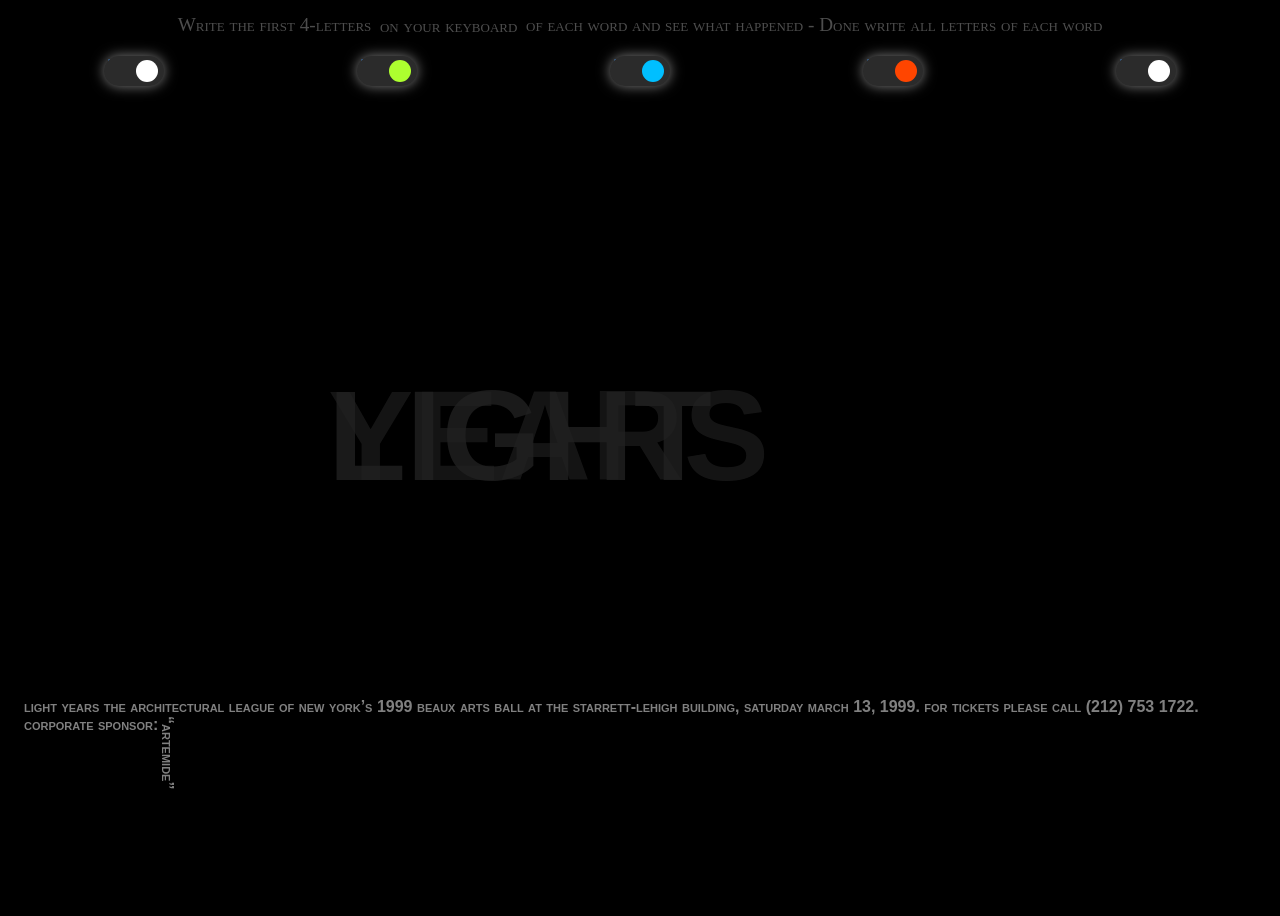
<file: index.html>
<!DOCTYPE html>
<html lang="en">

<head>
    <meta charset="UTF-8">
    <title>Web-animatie</title>
    <link rel="stylesheet" href="style.css">
    <meta name="viewport" content="width=device-width, initial-scale=1">

</head>

<body class="body-transitie">

    <header>

    </header>

    <main>

       <form class="form">
      <label class="form-label">Write the <span class="each">first 4-letters</span> <span class="keyboard-text">on your keyboard</span> of each word and see what happened - Done write <span class="each">all letters </span>of each word</label>
      <input class="form-text" name="fname" type="text" />
    </form>

        <nav>
            <ul>

               <label class="switch">
                    <input class="dark-mode" onclick="myFunction()" type="checkbox" checked>
                    <span class="slider round"></span>
                </label>

                <label class="switch">
                    <input class="" onclick="greenFunctie()" type="checkbox" checked>
                    <span class="slider roundgreen"></span>
                </label>

                <label class="switch">
                    <input class="" onclick="blauwFunctie()" type="checkbox" checked>
                    <span class="slider roundblue"></span>
                </label>

                <label class="switch">
                    <input onclick="roodFunctie()" type="checkbox" checked>
                    <span class="slider roundred"></span>
                </label>

                <label class="switch">
                    <input onclick="alleKleur()" type="checkbox" checked>
                    <span class="slider roundall "></span>
                </label>
            </ul>

        </nav>

        <section class="section-02">
            <article>
                <p class="y-letter">y</p>
            </article>

            <article>
                <p class="e-letter">e</p>
            </article>

            <article>
                <p class="a-letter">a</p>
            </article>

            <article>
                <p class="r-letter">r</p>
            </article>

            <article>
                <p class="s-letter">s</p>
            </article>
        </section>

        <section class="section-01">
            <article>
                <p class="l-letter masking mask-l-letter">l</p>
            </article>

            <article>
                <p class="i-letter">i</p>
            </article>

            <article>
                <p class="g-letter">g</p>
            </article>

            <article>
                <p class="h-letter">h</p>
            </article>

            <article>
                <p class="t-letter">t</p>
            </article>
        </section>

        <div class="square"></div>

        <footer>
           <!--bron alinea: AIGA Design Archives. (2020, 6 mei). Geraadpleegd op 6 mei 2020, van https://designarchives.aiga.org/#/entries/%2Bcollections%3A%22Denver%20Art%20Museum%22/_/detail/relevance/asc/4976/7/1707/light-years-poster/1 -->
            <p class="alinea">Light Years The Architectural League of New York’s 1999 Beaux Arts Ball at the Starrett-Lehigh Building, Saturday March 13, 1999. For tickets please call (212) 753 1722. Corporate Sponsor: <span class="logo">“Artemide”</span></p>

        </footer>




    </main>

    <script src="script.js"></script>

</body>

</html>
</file>
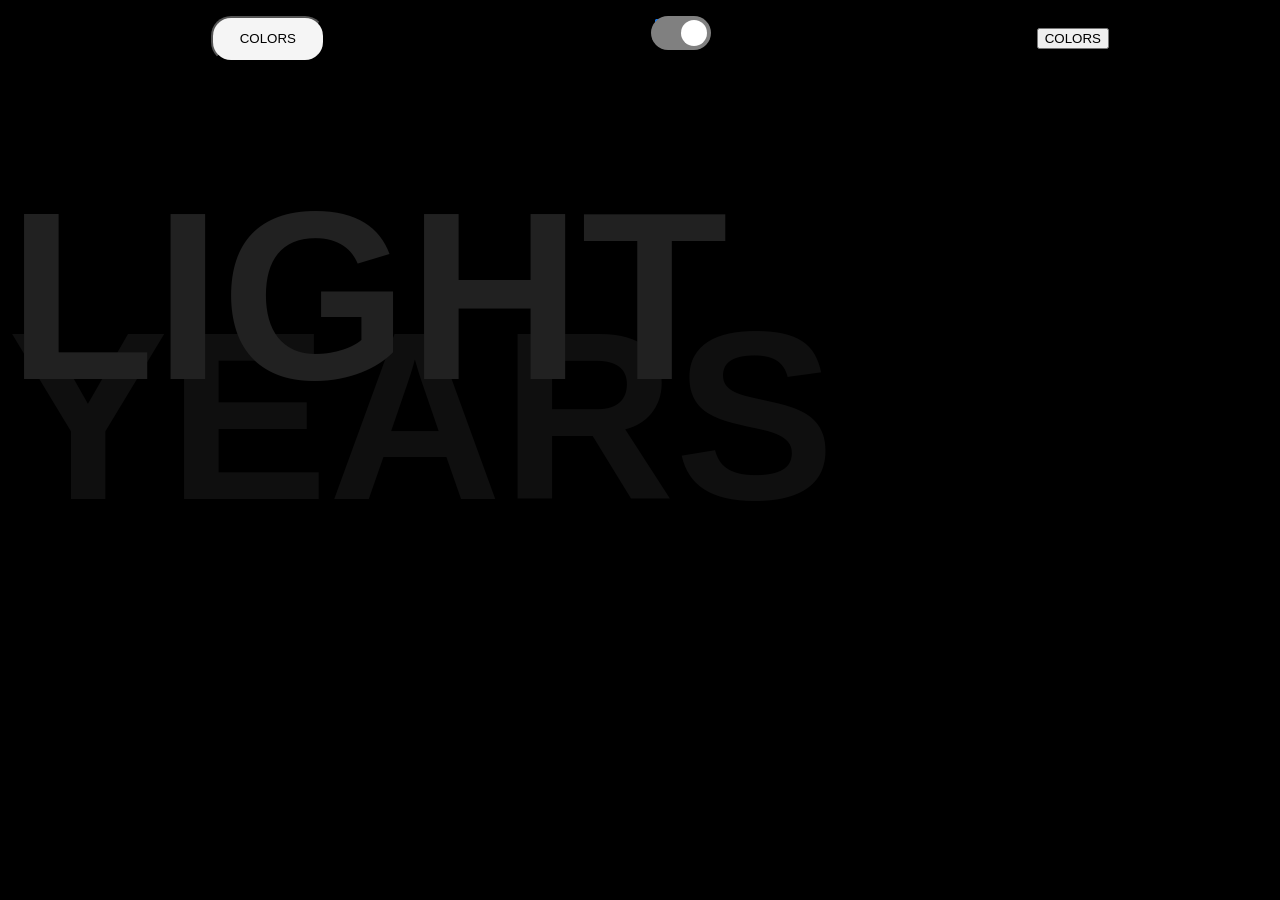
<file: week 01 - kunstwerk/index.html>
<!DOCTYPE html>
<html lang="en">
<head>
    <meta charset="UTF-8">
    <title>Web-animatie</title>
    <link rel="stylesheet" href="style/style.css">
</head>

<body>

<header>


</header>

   <main>

   <nav>
       <ul>
           <li><button onclick="myFunction()" class="darkmode-button">COLORS</button></li>

           <label class="switch">
  <input onclick="myFunction()" type="checkbox" checked>
  <span class="slider round"></span>
</label>

           <li><button onclick="myFunction()" class="white-button">COLORS</button></li>
       </ul>

   </nav>
     <section class="section-02">
      <article>
           <p class="y-letter">y</p>
       </article>

       <article>
           <p class="e-letter">e</p>
       </article>

       <article>
           <p class="a-letter">a</p>
       </article>

       <article>
           <p class="r-letter">r</p>
       </article>

       <article>
           <p class="s-letter">s</p>
       </article>
   </section>

    <section>
      <article>
           <p class="l-letter">l</p>
       </article>

       <article>
           <p class="i-letter">i</p>
       </article>

       <article>
           <p class="g-letter">g</p>
       </article>

       <article>
           <p class="h-letter">h</p>
       </article>

       <article>
           <p class="t-letter">t</p>
       </article>
   </section>
  <!--<button id="changeGreen">Change Font Color Green</button>
   <section>
      <article>
           <img src="img/01/proef-letters-01_Tekengebied%201.svg" alt="" id="l-letter">
       </article>

       <article>
           <img src="img/01/proef-letters-01_Tekengebied%201%20kopie.svg" alt="">
       </article>

       <article>
           <img src="img/01/proef-letters-01_Tekengebied%201%20kopie%202.svg" alt="">
       </article>

       <article>
           <img src="img/01/proef-letters-01_Tekengebied%201%20kopie%203.svg" alt="">
       </article>

       <article>
           <img src="img/01/proef-letters-01_Tekengebied%201%20kopie%204.svg" alt="">
       </article>
   </section>

    <section class="section-02">
      <article>
           <img src="img/01/proef-letters-01_Tekengebied%201%20kopie%205.svg" alt="">
       </article>

       <article>
           <img src="img/01/proef-letters-01_Tekengebied%201%20kopie%206.svg" alt="">
       </article>

       <article>
           <img src="img/01/proef-letters-01_Tekengebied%201%20kopie%208.svg" alt="">
       </article>

       <article>
           <img src="img/01/proef-letters-01_Tekengebied%201%20kopie%207.svg" alt="">
       </article>

       <article>
           <img src="img/01/proef-letters-01_Tekengebied%201%20kopie%209.svg" alt="">
       </article>


   <button>color</button>
   <button>color</button>
   <button>color</button>
   <button>color</button>
   <button>color</button>-->




   </main>

   <footer>


   </footer>

<script src="js/script.js"></script>

</body>

<?xml version="1.0" encoding="utf-8"?>
<!-- Generator: Adobe Illustrator 24.1.0, SVG Export Plug-In . SVG Version: 6.00 Build 0)  -->
<!--<svg version="1.1" id="Laag_1" xmlns="http://www.w3.org/2000/svg" xmlns:xlink="http://www.w3.org/1999/xlink" x="0px" y="0px"
     viewBox="0 0 425.2 425.2" style="enable-background:new 0 0 425.2 425.2;" xml:space="preserve">
<style type="text/css">
    .st0{fill:#395933;}
</style>
<g>
    <rect class="vierkant" x="41" y="35" class="st0" width="116" height="191"/>
</g>
<g>
    <rect x="204" y="35" class="st0" width="116" height="191"/>
</g>
<g>
    <rect x="204" y="241" class="st0" width="116" height="144"/>
</g>
</svg>-->



</html>
</file>
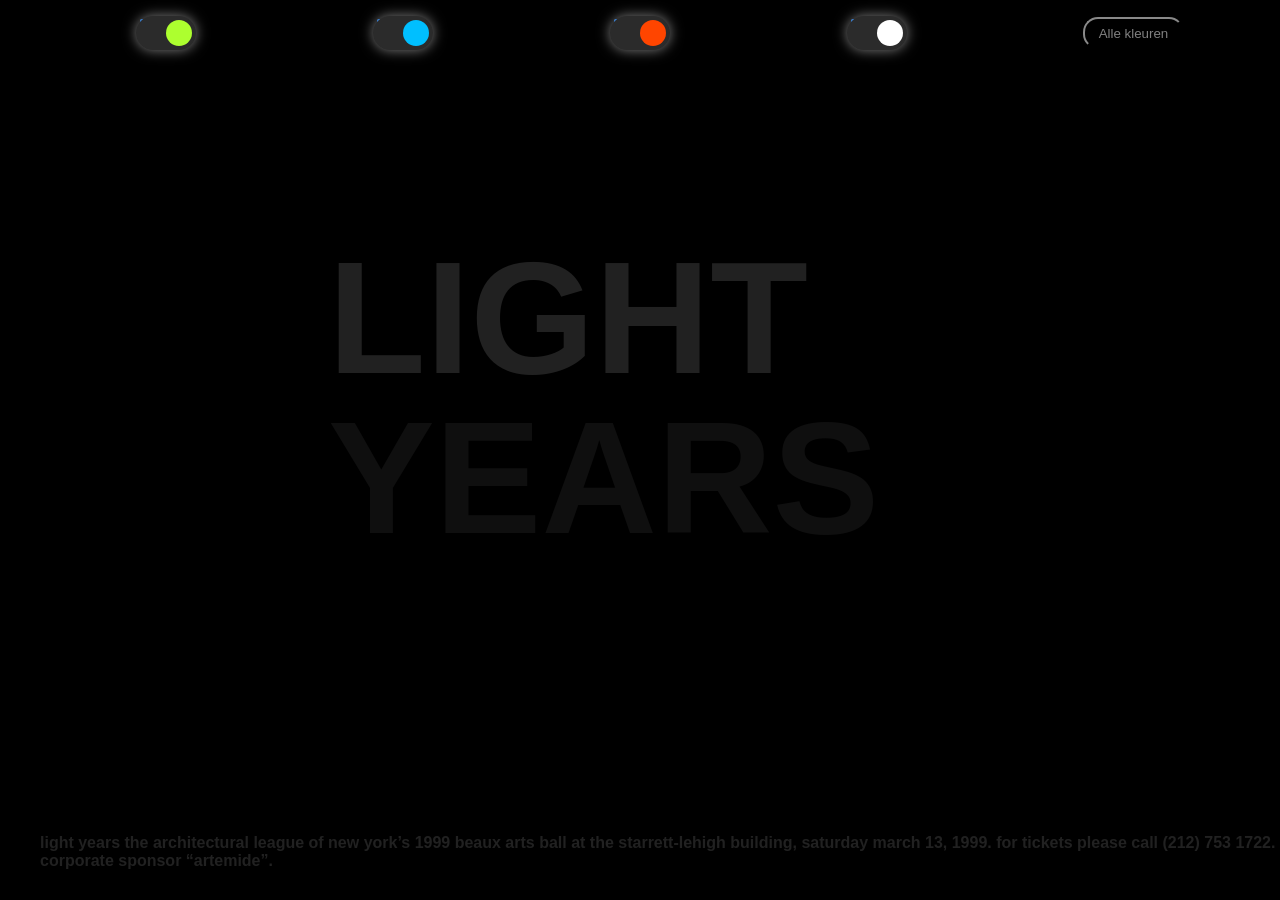
<file: week 02 - kunstwerk/index.html>
<!DOCTYPE html>
<html lang="en">
<head>
    <meta charset="UTF-8">
    <title>Web-animatie</title>
    <link rel="stylesheet" href="style/style.css">
</head>

<body>

    <header>


    </header>

    <main>

        <nav>
            <ul>
              <label class="switch">
                    <input class="" onclick="greenFunctie()" type="checkbox" checked>
                    <span class="slider roundgreen"></span>
                </label>

              <label class="switch">
                    <input class="" onclick="blauwFunctie()" type="checkbox" checked>
                    <span class="slider roundblue"></span>
                </label>

               <label class="switch">
                    <input onclick="roodFunctie()" type="checkbox" checked>
                    <span class="slider roundred"></span>
                </label>


                <label class="switch">
                    <input class="dark-mode" onclick="myFunction()" type="checkbox" checked>
                    <span class="slider round"></span>
                </label>

                <li><button onclick="alleKleur()" class="">Alle kleuren</button></li>
            </ul>


        </nav>
        <section class="section-02">
            <article>
                <p class="y-letter">y</p>
            </article>

            <article>
                <p class="e-letter">e</p>
            </article>

            <article>
                <p class="a-letter">a</p>
            </article>

            <article>
                <p class="r-letter">r</p>
            </article>

            <article>
                <p class="s-letter">s</p>
            </article>
        </section>

        <section>
            <article>
                <p class="l-letter">l</p>
            </article>

            <article>
                <p class="i-letter">i</p>
            </article>

            <article>
                <p class="g-letter">g</p>
            </article>

            <article>
                <p class="h-letter">h</p>
            </article>

            <article>
                <p class="t-letter">t</p>
            </article>
        </section>

<footer>
        <p class="alinea">Light Years The Architectural League of New York’s 1999 Beaux Arts Ball at the Starrett-Lehigh Building, Saturday March 13, 1999. For tickets please call (212) 753 1722. Corporate Sponsor “Artemide”.</p>

        </footer>
        <!--<button id="changeGreen">Change Font Color Green</button>
   <section>
      <article>
           <img src="img/01/proef-letters-01_Tekengebied%201.svg" alt="" id="l-letter">
       </article>

       <article>
           <img src="img/01/proef-letters-01_Tekengebied%201%20kopie.svg" alt="">
       </article>

       <article>
           <img src="img/01/proef-letters-01_Tekengebied%201%20kopie%202.svg" alt="">
       </article>

       <article>
           <img src="img/01/proef-letters-01_Tekengebied%201%20kopie%203.svg" alt="">
       </article>

       <article>
           <img src="img/01/proef-letters-01_Tekengebied%201%20kopie%204.svg" alt="">
       </article>
   </section>

    <section class="section-02">
      <article>
           <img src="img/01/proef-letters-01_Tekengebied%201%20kopie%205.svg" alt="">
       </article>

       <article>
           <img src="img/01/proef-letters-01_Tekengebied%201%20kopie%206.svg" alt="">
       </article>

       <article>
           <img src="img/01/proef-letters-01_Tekengebied%201%20kopie%208.svg" alt="">
       </article>

       <article>
           <img src="img/01/proef-letters-01_Tekengebied%201%20kopie%207.svg" alt="">
       </article>

       <article>
           <img src="img/01/proef-letters-01_Tekengebied%201%20kopie%209.svg" alt="">
       </article>


   <button>color</button>
   <button>color</button>
   <button>color</button>
   <button>color</button>
   <button>color</button>-->




    </main>

    <script src="js/script.js"></script>

</body>

<?xml version="1.0" encoding="utf-8"?>
<!-- Generator: Adobe Illustrator 24.1.0, SVG Export Plug-In . SVG Version: 6.00 Build 0)  -->
<!--<svg version="1.1" id="Laag_1" xmlns="http://www.w3.org/2000/svg" xmlns:xlink="http://www.w3.org/1999/xlink" x="0px" y="0px"
     viewBox="0 0 425.2 425.2" style="enable-background:new 0 0 425.2 425.2;" xml:space="preserve">
<style type="text/css">
    .st0{fill:#395933;}
</style>
<g>
    <rect class="vierkant" x="41" y="35" class="st0" width="116" height="191"/>
</g>
<g>
    <rect x="204" y="35" class="st0" width="116" height="191"/>
</g>
<g>
    <rect x="204" y="241" class="st0" width="116" height="144"/>
</g>
</svg>--></html>
</file>
<file: style.css>
@media screen and (min-width:20em) {

    body {
        font-family: 'din';
        font-variant: small-caps;
        font-size: 1em;
        background-color: white;
    }

    .body-transitie {
        background-color: black;
        transition: 2s all ease-in-out;
    }

    /* Styling van de label */
    .form {
        display: flex;
        flex-direction: column;
        justify-content: center;
        padding: 1em 2em 2em;
        margin: -1em -1em 1em;
        background-color: #161616;
    }

    .form-label {
        transition: all 1s;
        padding-top: 1em;
        color: white;
        text-align: center;
        font-family: 1em;
        padding-bottom: 0em;
        color: white;
        font-size: 1.2em;
    }

    .form-text {
        transition: all 1s;
        color: white;
        text-align: center;
        font-family: 1em;
        margin: 0em 2em;
        padding: 1em;
        background-color: #565656;
        border-color: #282828;
        border-radius: 40px;
    }

    .form-text:focus {
        transition: all 0.3s;
        background: #E8E8E8;
        color: black;
        text-transform: uppercase;
    }

    /* tekst van de label */
    .keyboard-text {
        position: absolute;
        opacity: 0%;
    }

    /* styling van de tekst boven de label */
    .each {
        animation: color-label 10s ease;
    }

    @keyframes color-label {
        0% {
            color: red;
        }

        50% {
            color: red;
        }

        100% {
            color: white;
        }
    }

    /*Styling van alle buttons*/
    /*De "all color" button*/


    /* alle kleur toggle */
    .slider.roundall {
        border-radius: 34px;
        background-color: #2B2B2B;
    }

    .slider.roundall:before {
        border-radius: 50%;
        animation: pulse 3s infinite;
    }

    @keyframes pulse {
        0% {
            background-color: greenyellow;
        }

        20% {
            background-color: aqua;
        }

        40% {
            background-color: red;
        }

        60% {
            background-color: yellow;
        }

        80% {
            background-color: orangered;
        }

        100% {
            background-color: darkseagreen;
        }
    }

    .allekleur {
        transition: transform 5s;
        animation: alles 8s ease-in-out;
    }

    @keyframes alles {

        0% {
            background-color: black;
        }

        10% {
            background-color: skyblue;
        }

        20% {
            background-color: aqua;
        }

        30% {
            background-color: lightblue;
        }

        40% {
            background-color: lightgreen;
        }

        50% {
            background-color: greenyellow;
        }

        60% {
            background-color: yellow;
        }

        70% {
            background-color: orange;
        }

        80% {
            background-color: coral;
        }

        90% {
            background-color: red;
        }

        100% {
            background-color: black;
        }
    }


    /* Styling van alle buttons */
    li {
        display: flex;
        flex-direction: column;
        justify-content: center;
        margin-right: 1em;
    }

    ul {
        display: flex;
        flex-direction: row;
        justify-content: space-around;
        padding-left: 0em
    }


    .switch {
        transition: all 5s;
        position: relative;
        display: inline-block;
        width: 60px;
        height: 34px;
    }

    .slider {
        transition: all 5s;
        position: absolute;
        cursor: pointer;
        height: 30px;
        top: 0;
        left: 0;
        right: 0;
        bottom: 0;
        background-color: black;
        -webkit-transition: all 4s ease;
        transition: all 5s;
        border-radius: 60px;
    }

    .slider:before {
        transition: all 5s;
        position: absolute;
        content: "";
        height: 20px;
        width: 20px;
        left: 8px;
        bottom: 6px;
        background-color: white;
        -webkit-transition: all 4s ease;
        transition: all .4s;
    }

    input:checked + .slider {
        transition: all 5s ease;
        background-color: #2B2B2B;
        filter: drop-shadow(0 0 0.1rem grey);
        padding-left: 2em;
    }

    input:checked + .slider:before {
        -webkit-transform: translateX(10px);
        -ms-transform: translateX(26px);
        transform: translateX(26px);
    }

    /*Witte button, gelinkt met js voor de body */
    .dark-mode {
        background-color: white;
        color: white;
        transition: 5s all ease;
        border-radius: 50px;
    }

    /* Witte button */
    .slider.round {
        border-radius: 34px;
    }

    .slider.round:before {
        border-radius: 50%;
    }

    /* Groene button */
    .slider.roundgreen {
        border-radius: 34px;
        background-color: black;
    }

    .slider.roundgreen:before {
        border-radius: 50%;
        background-color: greenyellow;
    }

    .green-verloop {
        background-color: darkseagreen;
        transition: 2s all ease-in-out
    }

    /* blauwe button */
    .slider.roundblue {
        transition: all 5s;
        border-radius: 34px;
        background-color: black;
    }

    .slider.roundblue:before {
        border-radius: 50%;
        background-color: deepskyblue;
    }

    .blue-verloop {
        background-color: aqua;
        transition: 2s all ease-in-out
    }

    /* rode button */
    .slider.roundred {
        border-radius: 34px;
        background-color: black;
    }

    .slider.roundred:before {
        border-radius: 50%;
        background-color: orangered;
    }

    /* rode knop, class voor js*/
    .verloop {
        background-color: darkred;
        transition: 2s all ease-in-out
    }

    p {
        font-family: 'helvetica';
        margin: 0em;
        margin-top: 1em;
        padding: 0em;
        color: #212121;
        text-transform: uppercase;
        font-weight: 900;
        transition: all 0.5s;
    }

    section {
        display: flex;
        justify-content: center;
        position: absolute;
        margin: auto;
        opacity: 80%;
        margin-left: 2em;
    }

    /* Styling van de hoofd-letters */
    article {
        font-size: 5em;
        animation: spin20em 2s ease;
        margin-top: 1em;
    }

    @keyframes spin20em {
        from {
            transform: rotate(360deg);
        }

        to {
            transform: rotate(0deg);
        }
    }

    .section-02 p {
        position: relative;
        padding-top: 1em;
        color: #212121;
        opacity: 80%;
        padding-bottom: -10em;
    }

    /* Beweging: Coyier, C. (2020, 30 april). Animation. Geraadpleegd op 18 mei 2020, van https://css-tricks.com/almanac/properties/a/animation/*/

    .l-letter,
    .g-letter,
    .t-letter {
        -webkit-animation: move 1s infinite alternate;
        animation: move 1s infinite alternate;
    }

    .e-letter,
    .r-letter {
        -webkit-animation: move 1.2s infinite alternate;
        animation: move 0.8s infinite alternate;
    }

    .y-letter,
    .a-letter,
    .s-letter {
        -webkit-animation: move 1.5s infinite alternate;
        animation: move 0.5s infinite alternate;
    }

    .i-letter,
    .h-letter {
        -webkit-animation: move 2.5s infinite alternate;
        animation: move 1.5s infinite alternate;
    }

    @-webkit-keyframes move {
        0% {
            transform: translateY(0);
        }

        100% {
            transform: translateY(-100px);
        }
    }

    @keyframes move {
        0% {
            transform: translateY(0);
        }

        100% {
            transform: translateY(-100px);
        }
    }

    /* Verbonden met js voor keyboard */
    .up,
    .down {
        transition: all 2s ease;
        text-shadow: 2px 2px 10px white;
        animation: blur 2s ease, rotate 2s ease, stretch 1s ease;
        /* spin 5s ease;*/
    }

    @keyframes blur {
        0% {
            filter: blur(0px);
        }

        50% {
            filter: blur(10px);
        }

        100% {
            filter: blur(0px);
        }
    }

    @keyframes rotate {
        0% {
            transform: rotate(0deg);
        }

        50% {
            transform: rotate(360deg);
        }

        100% {
            transform: rotate(0deg);
        }
    }

    @keyframes stretch {
        0% {
            transform: scale(1, 1);
        }

        50% {
            transform: scale(2, 2);
        }

        100% {
            transform: scale(1, 1);
        }
    }

    .alinea {
        color: grey;
        text-transform: lowercase;
        font-weight: 600;
        position: absolute;
        font-variant: small-caps;
        font-weight: 900;
        font-size: 1em;
        text-align: left;
        padding-left: 1em;
        padding-right: 2em;
        margin-top: 25em;

        /*
        background-blend-mode: difference;
        */

    }

    /* Writing-mode: Rendle, R. (2016, 14 augustus). Writing-mode. Geraadpleegd op 22 mei 2020, van https://css-tricks.com/almanac/properties/w/writing-mode/ */
    .logo {
        position: absolute;
        writing-mode: vertical-lr;
        font-size: 1em;
        height: 200px;
        width: 100px;
    }
}



/* Experiment: Background voor de mask */
/* Er kan ook eventueel gebruik gemaakt worden van een img in de background */

/*

    .masking {
        cursor: pointer;
        background-color: bisque;
        background-position: 0 50%;
        -webkit-background-clip: text;
        -moz-background-clip: text;
        -o-background-clip: text;
    }

    */

/* Variaties in de mask */

/*
    .mask-l-letter {
        color: transparent;
        background-position: 0 25%;
        text-shadow: 0 0 15px rgba(221, 221, 221, 0.2);
        transition: text-shadow 0.35s linear ease;
    }

    .mask-l-letter:hover {
        text-shadow: 0 0 10px #ddd;
    }

    */

@media screen and (min-width: 30em) {

    p {
        margin: 0em;
        padding: 0em;
        margin-top: 1em;
        font-size: 8em;
        padding-top: 1em;
        color: #212121;
        text-transform: uppercase;
        font-weight: 900;
        transition: all 0.5s;
        animation-name: position 2s;
    }

    article {
        font-size: 1em;
        margin-top: 0;
    }

    button {
        border-color: grey;
        padding: 0.5em 1em;
        border-radius: 15px;
        background-color: black;
        color: grey;
        animation: pulse 15s infinite;
        transition: all 5s;
    }

    .alinea {
        color: grey;
        text-transform: lowercase;
        font-weight: 600;
        position: absolute;
        font-size: 1em;
        text-align: left;
        padding-left: 1em;
        padding-right: 1em;
        margin-top: 36em;
        transition: all 1s ease-in;
    }

    .form-text {
        transition: all 2s ease;
        color: white;
        text-align: center;
        font-family: 1em;
        margin: 0em 5em;
    }
}

@media screen and (min-width: 60em) {

    body {
        background-color: black;
    }

    p {
        margin-top: 1em;
        transition: all 0.5s;
    }

    section {
        display: flex;
        justify-content: center;
        position: absolute;
        margin-left: 20em;
        transition: all 5s;
    }

    article {
        animation: spin 2s ease;
        font-size: 1em;
    }

    @keyframes spin {
        from {
            transform: rotate(0deg);
        }

        to {
            transform: rotate(360deg);
        }
    }

    .switch {
        position: relative;
        display: inline-block;
        width: 60px;
        height: 34px;
    }

    .slider {
        position: absolute;
        cursor: pointer;
        top: 0;
        left: 0;
        right: 0;
        bottom: 0;
        background-color: black;
        -webkit-transition: .4s;
        transition: all 5s;
        border-radius: 60px;
    }

    .slider:before {
        transition: all 2s ease;
        position: absolute;
        content: "";
        height: 22px;
        width: 22px;
        left: 6px;
        bottom: 4px;
        background-color: white;
        -webkit-transition: .4s;
        transition: .4s;
    }

    input:checked + .slider {
        background-color: #2B2B2B;
        filter: drop-shadow(0 0 0.4rem grey);
        padding-left: 1em;
    }

    input:checked + .slider:before {
        -webkit-transform: translateX(10px);
        -ms-transform: translateX(26px);
        transform: translateX(26px);
    }

    .form-text {
        transition: all 2s ease;
        color: white;
        text-align: center;
        font-family: 1em;
        margin: 0em 20em;
    }
}

@media screen and (min-width: 80em) {

    body {
        background-color: red;
    }

    article {
        animation: spin 2s ease;
        margin-top: 0em;
    }

    @keyframes spin {
        0% {
            transform: rotate(360deg);
        }

        50% {
            transform: rotate(-150deg);
        }


        100% {
            transform: rotate(0deg);
        }
    }

    .form {
        transition: all 2s;
        background-color: black;
        padding-bottom: -5em;
        padding: 0.2em 2em 0.2em;
    }

    .form-label {
        opacity: 30%;
        transition: all 5s;
        animation: colorlabel 15s ease;
    }

    @keyframes colorlabel {
        0% {
            opacity: 100%
        }

        80% {
            opacity: 100%
        }

        100% {
            opacity: 30%
        }
    }

    .form-text {
        position: absolute;
        transition: all 1s;
        opacity: 0%;
        background-color: black;
    }

    .each {
        opacity: 100%;
        transition: all 1s ease;
    }

    .keyboard-text {
        position: relative;
        opacity: 100%;
        padding: 0.2em 0.2em;
        animation: background-color-text 5s ease;
    }

    @keyframes background-color-text {
        0% {
            background-color: black;
        }

        10% {
            background-color: red;
        }

        20% {
            background-color: black;
        }

        30% {
            background-color: red;
        }

        40% {
            background-color: black;
        }

        50% {
            background-color: red;
        }

        60% {
            background-color: black;
        }

        70% {
            background-color: red;
        }

        80% {
            background-color: black;
        }

        90% {
            background-color: red;
        }

        100% {
            background-color: black;
        }
    }

    section p:hover {
        transition: 2s ease;
        filter: drop-shadow(16px 16px 20px red) invert(75%);
        clip-path: circle(50%);
    }

    .alinea:hover {
        cursor: pointer;
        transition: all 4s ease;
        color: white;
        animation: color03 10s infinite;
    }

    @keyframes color03 {

        0% {
            color: white;
        }

        25% {
            color: darkseagreen;
        }

        50% {
            color: skyblue;
        }

        75% {
            color: palevioletred;
        }

        100% {
            color: white;
        }
    }

    .section-02:hover {
        transition: 0.1s;
        text-shadow: 2px 2px 5px grey;
        cursor: pointer;
    }

    /*Elk letter maakt een ander beweging*/
    .l-letter:hover,
    .i-letter:hover,
    .g-letter:hover,
    .h-letter:hover,
    .t-letter:hover {
        text-shadow: 2px 2px 50px white;
        opacity: 50%;
        cursor: pointer;
    }

    section p:hover {
        clip-path: circle(60%);
    }

    .form-label:hover {
        opacity: 100%;
        transition: all 0.5s;
        cursor: pointer;
    }
}

@media screen and (min-width: 100em) {

    body {
        background-color: red;
    }

    p {
        margin-top: 1em;
        font-size: 12em;
        transition: all 0.5s;
    }

    section {
        display: flex;
        justify-content: center;
        position: absolute;
        margin-top: 0em;
        margin-left: 30em;
        transition: all 2s;
    }

    .alinea {
        text-transform: lowercase;
        font-weight: 600;
        position: absolute;
        font-size: 1em;
        text-align: left;
        padding-left: 1em;
        padding-right: 1em;
        margin-top: 42em;
        transition: all 1s ease-in;
    }

    .each {
        opacity: 100%;
        transition: 1s ease;
    }

    .keyboard-text {
        position: relative;
        opacity: 100%;
        padding: 0.2em 0.2em;
        animation: background-color-text 10s ease;
    }

    @keyframes background-color-text {
        0% {
            background-color: black;
        }

        10% {
            background-color: red;
        }

        20% {
            background-color: black;
        }

        30% {
            background-color: red;
        }

        40% {
            background-color: black;
        }

        50% {
            background-color: red;
        }

        60% {
            background-color: black;
        }

        70% {
            background-color: red;
        }

        80% {
            background-color: black;
        }

        90% {
            background-color: red;
        }

        100% {
            background-color: black;
        }
    }

    section p:hover {
        transition: 2s ease;
        filter: drop-shadow(16px 16px 20px red) invert(75%);
        clip-path: circle(50%);
    }

    .alinea {
        transition: 1s ease;
        color: #424242;
    }

    .alinea:hover {
        cursor: pointer;
        transition: all 4s ease;
        animation: color03 10s infinite;
    }

    @keyframes color03 {

        0% {
            color: white;
        }

        25% {
            color: darkseagreen;
        }

        50% {
            color: skyblue;
        }

        75% {
            color: palevioletred;
        }

        100% {
            color: white;
        }
    }

    .section-02:hover {
        transition: 0.1s;
        text-shadow: 2px 2px 5px grey;
        cursor: pointer;
    }

    /*Elk letter maakt een ander beweging*/
    .l-letter:hover,
    .i-letter:hover,
    .g-letter:hover,
    .h-letter:hover,
    .t-letter:hover {
        text-shadow: 2px 2px 50px white;
        opacity: 50%;
        cursor: pointer;
    }

    section p:hover {
        clip-path: circle(60%);
    }

    .form-label:hover {
        opacity: 100%;
        transition: all 0.5s;
        cursor: pointer;
    }

}
</file>
<file: week 01 - kunstwerk/style/style.css>
@media screen and (max-width: 120em) {

    body {
        font-family: helvetica;
        background-color: black
    }

    .vierkant {
        color: aqua;
        opacity: 20%;
    }

    p {
        margin: 0em;
        padding: 0em;
        font-size: 15em;
        color: #212121;
        text-transform: uppercase;
        font-weight: 900;
    }

    section {
        padding-top: 5em;
        display: flex;
        justify-content: center;
        position: absolute;
        margin: auto;
        opacity: 100%;
    }

    section p:hover {
        text-shadow: 2px 2px 20px white;
    }

    .section-02 p {
        position: relative;
        padding-top: 0.5em;
        color: #0F0F0F;
        padding-bottom: -10em;
    }

    .section-02:hover {
        color: red;
    }

    .y-letter:hover {
        color: orange;
        text-shadow: 2px 2px 20px orange;
        opacity: 10%;
    }


    .l-letter:hover,
    .i-letter:hover,
    .g-letter:hover,
    .h-letter:hover,
    .t-letter:hover {
        text-shadow: 2px 2px 50px white;
        opacity: 50%;
        cursor: pointer;
    }

    /*
.g-letter:hover {
    color: greenyellow;
    text-shadow: 2px 2px 50px greenyellow;
    opacity: 10%;
}

.h-letter:hover {
    color: orange;
    text-shadow: 2px 2px 50px orange;
    opacity: 10%;
}
*/

    .s-letter:hover {
        transition: 0s;
        cursor: pointer;
    }

    /*
.t-letter:hover {
    color: purple;
    text-shadow: 2px 2px 50px purple;
    opacity: 10%;
}*/

    .l-letter,
    .g-letter,
    .t-letter {
        -webkit-animation: mover 1s infinite alternate;
        animation: mover 1s infinite alternate;
    }


    .e-letter,
    .r-letter {
        -webkit-animation: mover 0.5s infinite alternate;
        animation: mover 0.5s infinite alternate;
    }

    .y-letter,
    .a-letter,
    .s-letter {
        -webkit-animation: mover 1.5s infinite alternate;
        animation: mover 1.5s infinite alternate;
    }

    .i-letter,
    .h-letter {
        -webkit-animation: mover 2.0s infinite alternate;
        animation: mover 2.0s infinite alternate;
    }

    .proef {
        font-size: 3em;
        color: white;
        animation-name: jump;
        animation: jump 3s linear both;
    }

    @-webkit-keyframes jump {
        0% {
            left: 0;
            top: 0;
        }

        50% {
            left: 100px;
            top: -100px;
        }

        100% {
            left: 200px;
            top: 0;
        }
    }

    @keyframes jump {
        0% {
            left: 0;
            top: 0;
        }

        50% {
            left: 100px;
            top: -100px;
        }

        100% {
            left: 200px;
            top: 0;
        }
    }

    .dark-mode {
        background-color: white;
        color: white;
        transition: 5s;
    }

    .dark-mode p {
        color: grey;
        opacity: 50%;
        transition: 5s;
    }

    .darkmode-button {
        padding: 1em 2em;
        border-radius: 20px;
        background-color: whitesmoke;
        color: black;
    }

    .darkmode-button:hover {
        font-weight: bold;
        background-color: grey;
        color: white;
        border-color: black;
        transition: 2s;
        cursor: pointer;
    }

    li {
        display: flex;
        flex-direction: column;
        justify-content: center;
    }

    ul {
        display: flex;
        flex-direction: row;
        justify-content: space-around;
    }

    @-webkit-keyframes mover {
        0% {
            transform: translateY(0);
        }

        100% {
            transform: translateY(-100px);
        }
    }

    @keyframes mover {
        0% {
            transform: translateY(0);
        }

        100% {
            transform: translateY(-100px);
        }
    }

    .switch {
        position: relative;
        display: inline-block;
        width: 60px;
        height: 34px;
    }

    .slider {
        position: absolute;
        cursor: pointer;
        top: 0;
        left: 0;
        right: 0;
        bottom: 0;
        background-color: black;
        -webkit-transition: .4s;
        transition: 5s;
    }

    .slider:before {
        position: absolute;
        content: "";
        height: 26px;
        width: 26px;
        left: 4px;
        bottom: 4px;
        background-color: white;
        -webkit-transition: .4s;
        transition: .4s;
    }

    input:checked + .slider {
        background-color: gray;
    }

    input:checked + .slider:before {
        -webkit-transform: translateX(26px);
        -ms-transform: translateX(26px);
        transform: translateX(26px);
    }

    /* Rounded sliders */
    .slider.round {
        border-radius: 34px;
    }

    .slider.round:before {
        border-radius: 50%;
    }
}

@media screen and (max-width: 30em) {
    body {
        background-color: red;
    }

    section {
        display: flex;
        padding-top: 10em;
        padding-left: 5em;
        text-align: center;
    }

    .switch {
        position: relative;
        display: inline-block;
        width: 70px;
        height: 40px;
    }

    .slider:before {
        position: absolute;
        content: "";
        height: 30px;
        width: 30px;
        left: 5px;
        right: 5px;
        bottom: 5px;
        background-color: white;
        -webkit-transition: .4s;
        transition: .4s;
    }

}
</file>
<file: week 02 - kunstwerk/style/style.css>
@media screen and (min-width: 30em) {

    body {
        font-family: helvetica;
        background-color: black;
    }

    .vierkant {
        color: aqua;
        opacity: 20%;
    }

    p {
        margin: 0em;
        padding: 0em;
        margin-top: 1em;
        font-size: 8em;
        color: #212121;
        text-transform: uppercase;
        font-weight: 900;
        transition: 0.5s;
        animation-name: position 2s;
    }

    section {
        display: flex;
        justify-content: center;
        position: absolute;
        margin: auto;
        opacity: 100%;
        margin-left: 2em;
    }

    section p:hover {
        text-shadow: 2px 2px 20px white;

    }

    .alinea {
        text-transform:lowercase;
        font-weight: 600;
        position: absolute;
        font-size: 1em;
        text-align:left;
        padding-left: 2em;
        margin-top: 48em;
    }

    .verloop {
        animation: color 10s infinite;
    }

    @keyframes color {
        0% {background-color: black;}

        50% {background-color: red;}

        100% {background-color:black;}
    }

    .allekleur {
        animation: alles 20s infinite;
    }

    @keyframes alles {
        0% {background-color: black;}
        10% {background-color: skyblue;}
        20% {background-color: aqua;}
        30% {background-color: lightblue;}
        40% {background-color: lightgreen;}
        50% {background-color: greenyellow;}
        60% {background-color: yellow;}
        70% {background-color: orange;}
        80% {background-color: coral;}
90% {background-color: red;}
        100% {background-color:black;}
    }
    }


    .section-02 p {
        position: relative;
        padding-top: 1em;
        color: #0F0F0F;
        opacity: 100%;
        padding-bottom: -10em;
    }

    .section-02:hover {
        transition: 0.2s;
        text-shadow: 2px 2px 20px white;
        cursor: pointer;
    }

    .l-letter:hover,
    .i-letter:hover,
    .g-letter:hover,
    .h-letter:hover,
    .t-letter:hover {
        text-shadow: 2px 2px 50px white;
        opacity: 50%;
        cursor: pointer;
    }

    /*
.g-letter:hover {
    color: greenyellow;
    text-shadow: 2px 2px 50px greenyellow;
    opacity: 10%;
}

.h-letter:hover {
    color: orange;
    text-shadow: 2px 2px 50px orange;
    opacity: 10%;
}
*/

    .s-letter:hover {
        transition: 0s;
        cursor: pointer;
    }

    /*
.t-letter:hover {
    color: purple;
    text-shadow: 2px 2px 50px purple;
    opacity: 10%;
}*/

    .l-letter,
    .g-letter,
    .t-letter {
        -webkit-animation: mover 1s infinite alternate;
        animation: mover 1s infinite alternate;
    }


    .e-letter,
    .r-letter {
        -webkit-animation: mover 2.5s infinite alternate;
        animation: mover 1.5s infinite alternate;
    }

    .y-letter,
    .a-letter,
    .s-letter {
        -webkit-animation: mover 1.5s infinite alternate;
        animation: mover 0.5s infinite alternate;
    }

    .i-letter,
    .h-letter {
        -webkit-animation: mover 2.5s infinite alternate;
        animation: mover 1.5s infinite alternate;
    }

    .proef {
        font-size: 3em;
        color: white;
        animation-name: jump;
        animation: jump 3s linear both;
    }

    @-webkit-keyframes jump {
        0% {
            left: 0;
            top: 0;
        }

        50% {
            left: 100px;
            top: -100px;
        }

        100% {
            left: 200px;
            top: 0;
        }
    }

    @keyframes jump {
        0% {
            left: 0;
            top: 0;
        }

        50% {
            left: 100px;
            top: -100px;
        }

        100% {
            left: 200px;
            top: 0;
        }
    }

    .letter-vorm {
        background-color: yellow;
    }

    .dark-mode {
        background-color: white;
        color: white;
        transition: 5s;
          border-radius: 50px;
    }

    .dark-mode p {
        color: grey;
        opacity: 50%;
        transition: 5s;
    }

    .darkmode-button {
        padding: 1em 2em;
        background-color: whitesmoke;
        color: black;
        border-radius: 50px;
    }

    .darkmode-button:hover {
        font-weight: bold;
        background-color: grey;
        color: white;
        border-color: black;
        transition: 2s;
        cursor: pointer;
    }

    button {
        border-color: #353535;
        padding: 0.5em 1em;
        border-radius: 15px;
        background-color: black;
        color: grey;
        animation: pulse 15s infinite;
        transition: 5s;
    }

    @keyframes pulse {
        0% {background-color: black;}
        20% {background-color: aqua;}
        40% {background-color: lightgreen;}
        60% {background-color: yellow;}
        80% {background-color: coral;}
        100% {background-color:black;}
    }

    button:hover {
        background-color: white;
        cursor: pointer;
        color: black;
        transition: 0.2s;
    }

    li {
        display: flex;
        flex-direction: column;
        justify-content: center;
    }

    ul {
        display: flex;
        flex-direction: row;
        justify-content: space-around;
    }

    @-webkit-keyframes mover {
        0% {
            transform: translateY(0);
        }

        100% {
            transform: translateY(-100px);
        }
    }

    @keyframes mover {
        0% {
            transform: translateY(0);
        }

        100% {
            transform: translateY(-100px);
        }
    }

    .switch {
        position: relative;
        display: inline-block;
        width: 60px;
        height: 34px;
    }

    .slider {
        position: absolute;
        cursor: pointer;
        top: 0;
        left: 0;
        right: 0;
        bottom: 0;
        background-color: black;
        -webkit-transition: .4s;
        transition: 5s;
          border-radius: 50px;
    }

    .slider:before {
        position: absolute;
        content: "";
        height: 26px;
        width: 26px;
        left: 4px;
        bottom: 4px;
        background-color: white;
        -webkit-transition: .4s;
        transition: .4s;
    }

    input:checked + .slider {
        background-color: #2B2B2B;
        filter: drop-shadow(0 0 0.4rem grey);
    }

    input:checked + .slider:before {
        -webkit-transform: translateX(10px);
        -ms-transform: translateX(26px);
        transform: translateX(26px);
    }

    /* Rounded sliders */
    .slider.round {
        border-radius: 34px;
    }

    .slider.round:before {
        border-radius: 50%;
    }
}

/* Rounded sliders */
    .slider.roundgreen {
        border-radius: 34px;
        background-color: black;
    }

    .slider.roundgreen:before {
        border-radius: 50%;
        background-color: greenyellow;
    }


  .green-verloop {
        animation: greencolor 10s infinite;
    }

    @keyframes greencolor {
        0% {background-color: black;}

        25% {background-color: green;}

        50% {background-color: greenyellow;}

        75% {background-color: darkseagreen;}

        100% {background-color:black;}
    }


/* Rounded sliders */
    .slider.roundblue {
        border-radius: 34px;
        background-color: black;
    }

    .slider.roundblue:before {
        border-radius: 50%;
        background-color: deepskyblue;
        animation: knoprood 2s infinite;

    }

  .blue-verloop {
        animation: blauwcolor 10s infinite;
    }

    @keyframes blauwcolor {
        0% {background-color: black;}

        25% {background-color: aqua;}

        50% {background-color: aquamarine;}

        75% {background-color: azure;}

        100% {background-color:black;}
    }

  /* Rounded sliders */
    .slider.roundred {
        border-radius: 34px;
        background-color: black;
    }

    .slider.roundred:before {
        border-radius: 50%;
        background-color: orangered;
        animation: knoprood 2s infinite;
    }

@keyframe knoprood {

    0% {background-color: red;}

    50% {background-color: yellow;}

    100% {background-color: red;}
}

/*
@media screen and (max-width: 30em) {
    body {
        background-color: red;
    }

    section {
        display: flex;
        padding-top: 10em;
        padding-left: 5em;
        text-align: center;
    }

    .switch {
        position: relative;
        display: inline-block;
        width: 70px;
        height: 40px;
    }

    .slider:before {
        position: absolute;
        content: "";
        height: 30px;
        width: 30px;
        left: 5px;
        right: 5px;
        bottom: 5px;
        background-color: white;
        -webkit-transition: .4s;
        transition: .4s;
    }

}
*/

@media screen and (min-width: 60em) {

    body {
        background-color: black;
    }

    p {
        font-size: 10em;
        transition: 0.5s;
    }

    section {
        display: flex;
        justify-content: center;
        position: absolute;
        margin-left: 20em;
        transition: 5s;
    }

    article {
        animation: spin 2s;
    }

    @keyframes spin {
    from {transform:rotate(0deg);}
    to {transform:rotate(360deg);}
}

}

@media screen and (min-width: 90em) {
    article {
        animation: spin 2s;
    }

    @keyframes spin {
    from {transform:rotate(360deg);}
    to {transform:rotate(0deg);}
}
}


@media screen and (min-width: 100em) {

    body {
        background-color: black;
    }

    p {
        font-size: 12em;
        transition: 0.5s;
    }

    section {
        display: flex;
        justify-content: center;
        position: absolute;
        margin-top: 0em;
        margin-left: 30em;
        transition: 2s;
    }



}
</file>
